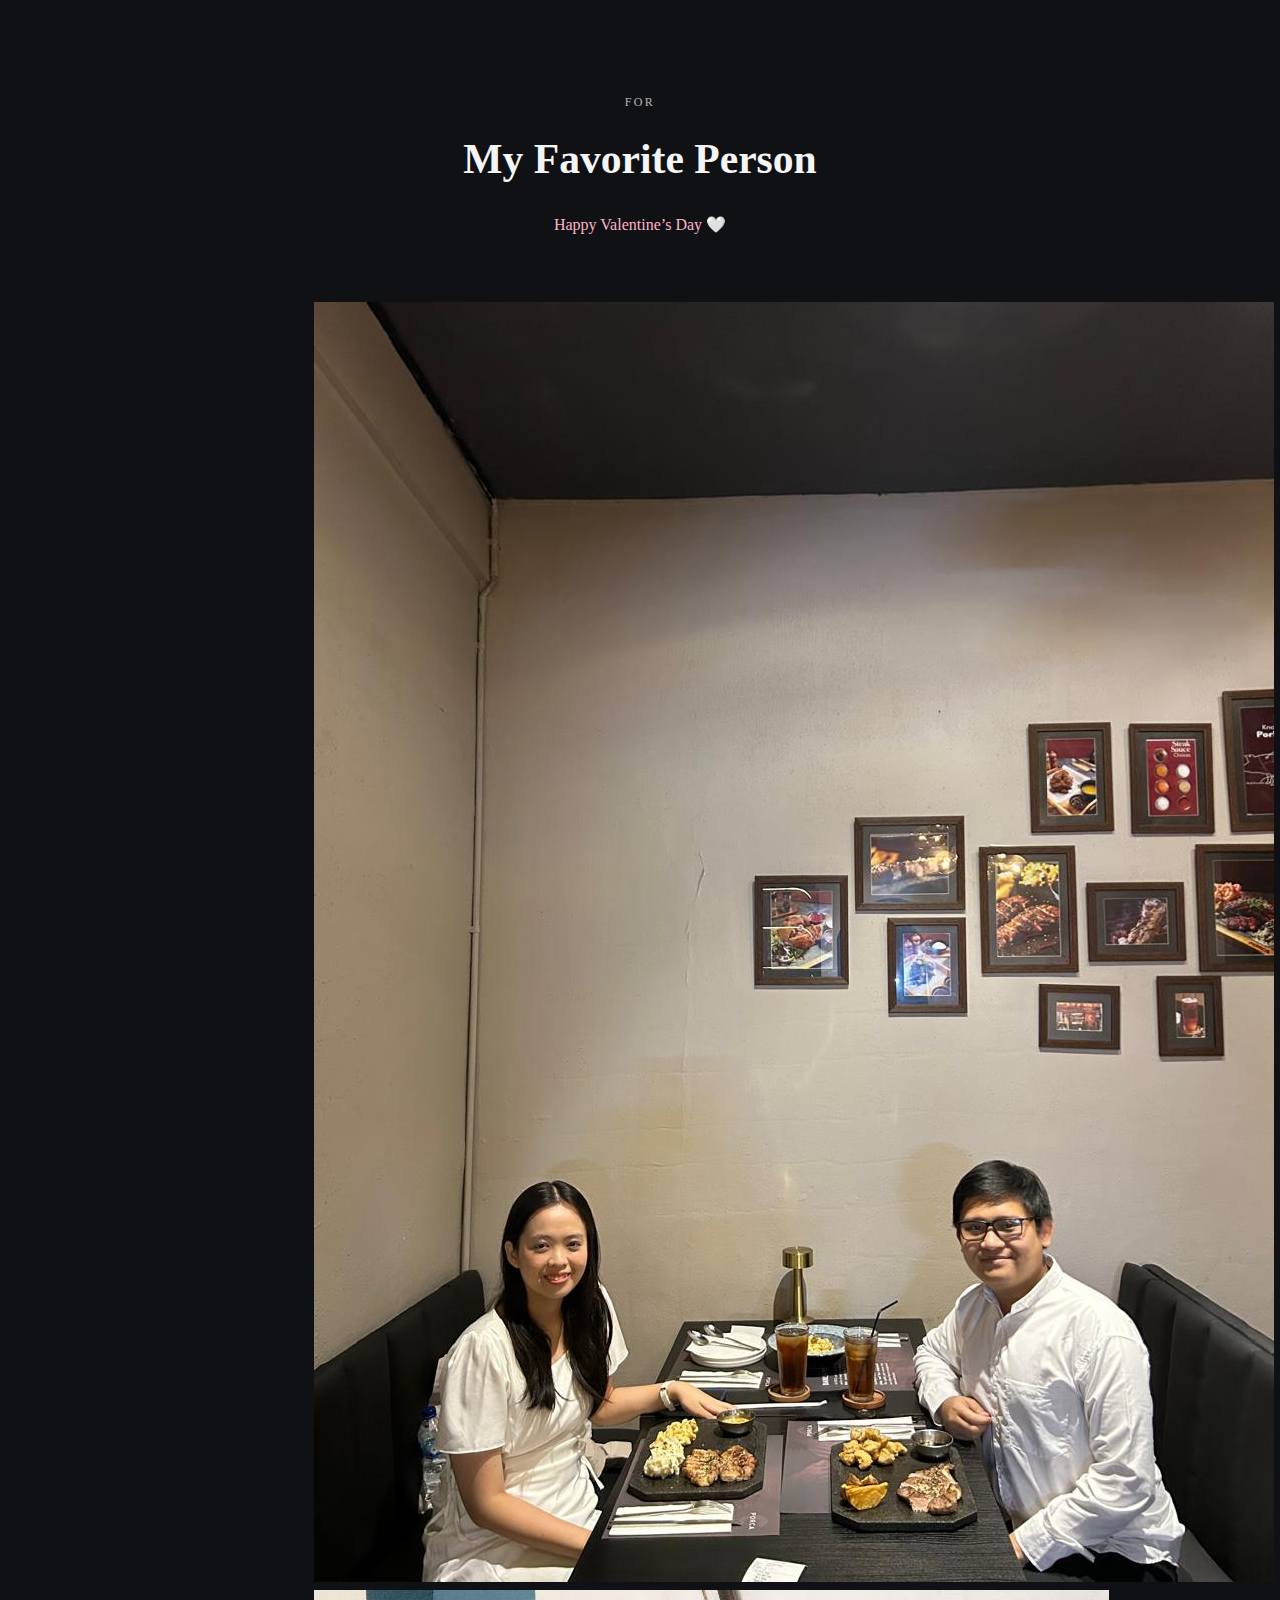
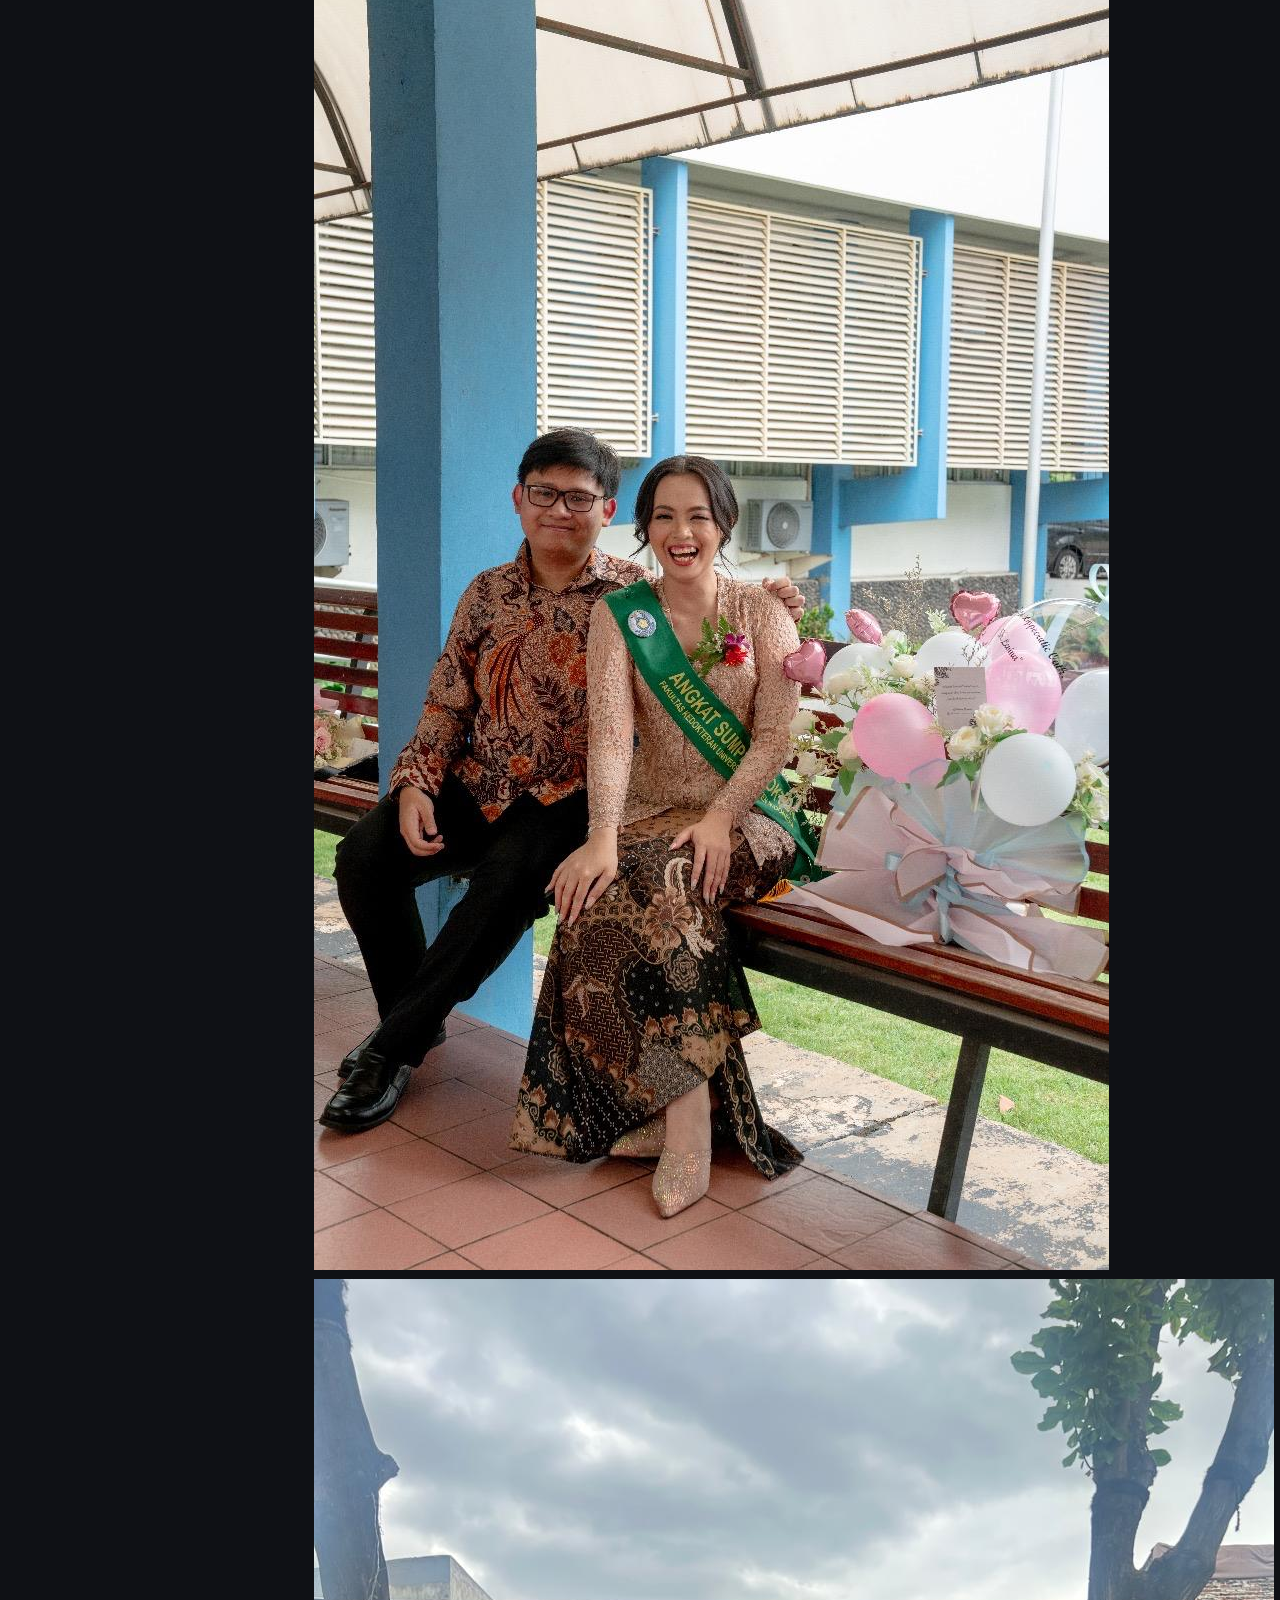
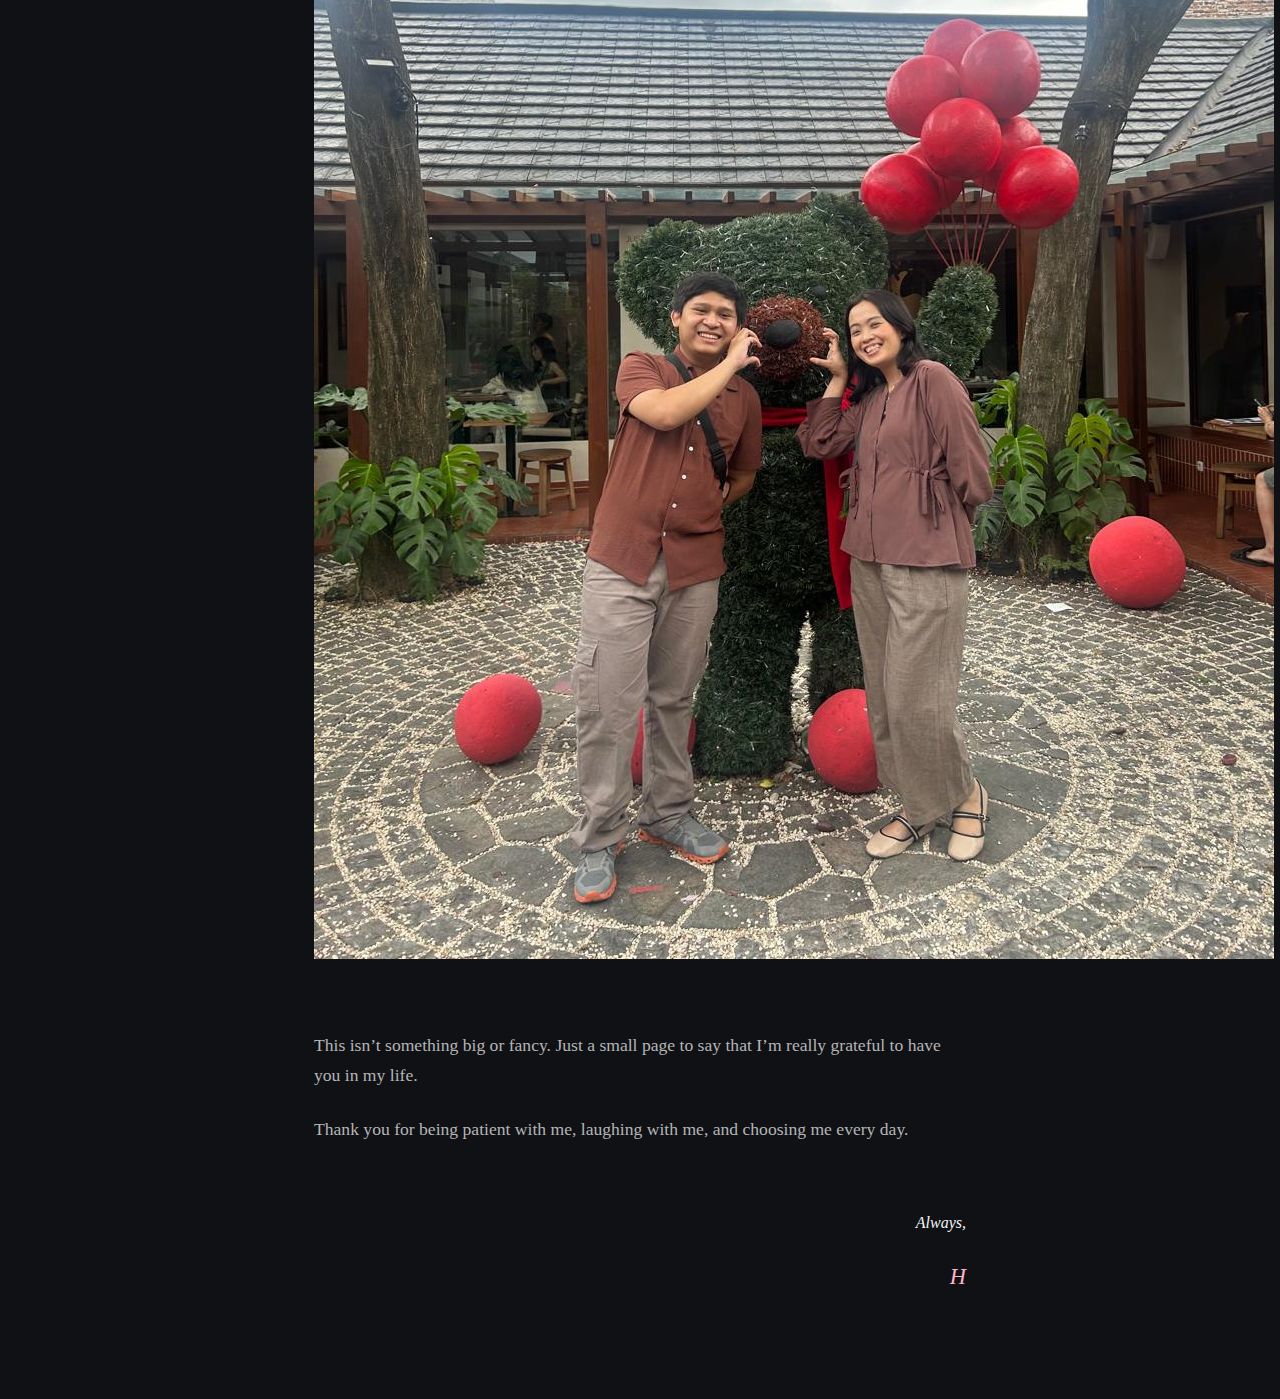
<file: projects/valentine-2026/index.html>
<!DOCTYPE html>
<html lang="en">
<head>
  <meta charset="UTF-8" />
  <meta name="viewport" content="width=device-width, initial-scale=1.0" />
  <title>For You</title>

  <link rel="stylesheet" href="style.css" />
</head>
<body>

  <main class="container">

    <!-- HERO -->
    <section class="hero">
      <p class="small">For</p>
      <h1>My Favorite Person</h1>
      <p class="subtitle">
        Happy Valentine’s Day 🤍
      </p>
    </section>

    <!-- MEMORY STRIP -->
    <section class="memories">
      <img src="assets/images/photo1.jpeg" alt="Memory 1" />
      <img src="assets/images/photo2.jpeg" alt="Memory 2" />
      <img src="assets/images/photo3.jpeg" alt="Memory 3" />
    </section>

    <!-- MESSAGE -->
    <section class="message">
      <p>
        This isn’t something big or fancy.
        Just a small page to say that I’m really
        grateful to have you in my life.
      </p>

      <p>
        Thank you for being patient with me,
        laughing with me, and choosing me
        every day.
      </p>
    </section>

    <!-- SIGN OFF -->
    <section class="sign">
      <p>Always,</p>
      <p class="name">H</p>
    </section>

  </main>

</body>
</html>
</file>
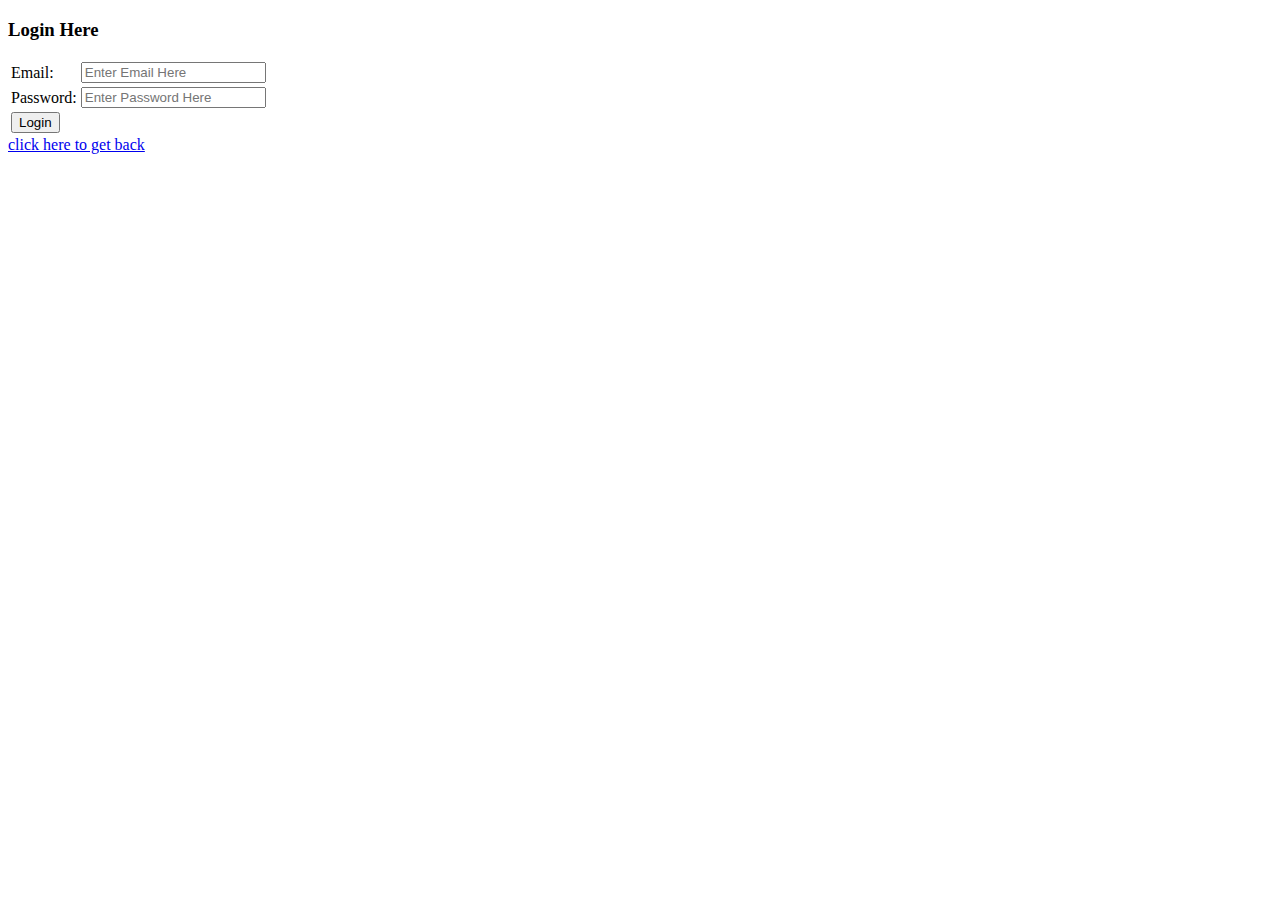
<file: login.html>
<!DOCTYPE html>
<html lang="en">
<head>
    <meta charset="UTF-8">
    <meta http-equiv="X-UA-Compatible" content="IE=edge">
    <meta name="viewport" content="width=device-width, initial-scale=1.0">
    <title>Login</title>

</head>
<body>
    <h3>Login Here</h3>
    <form id="form" action="" method="post">
        <table>
          <tr>
            <td>Email:</td>
            <td><input id="email" type="text" name="email" placeholder="Enter Email Here"></td>
          </tr>
          <tr>
            <td>Password:</td>
            <td><input id="password" type="password" name="password" placeholder="Enter Password Here"></td>
          </tr>
          
          <tr>
             <td><input type="submit" name="submit" value="Login"></td>
          </tr>
        </table>
    </form>
    <a href="./index_firebase.html">click here to get back</a>
</body>
<script src="./login.js"></script>
<script src="./jquery.js"></script>
</html>
</file>
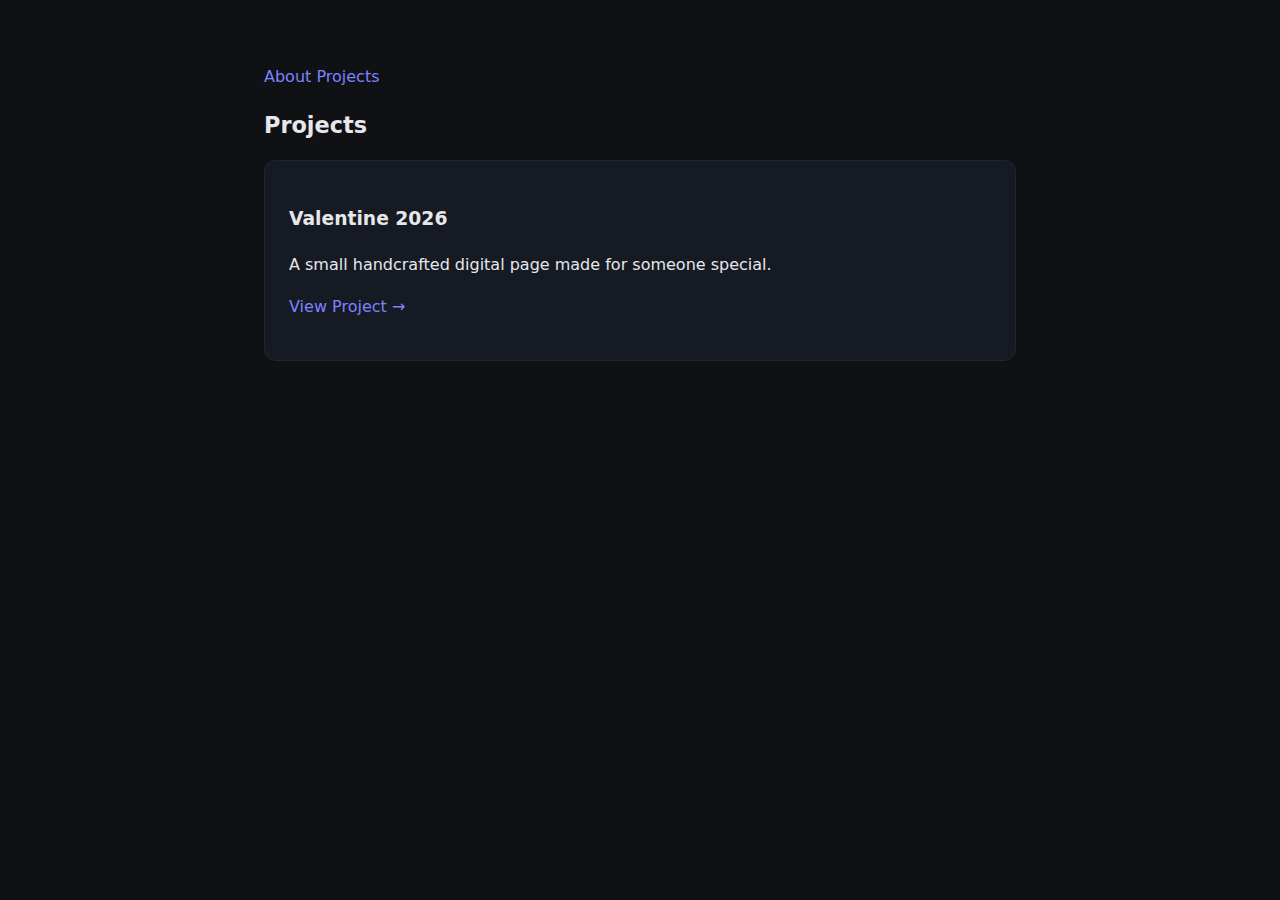
<file: projects.html>
<!DOCTYPE html>
<html lang="en">
<head>
  <meta charset="UTF-8" />
  <meta name="viewport" content="width=device-width, initial-scale=1.0" />
  <title>Projects – Hizkia</title>
  <link rel="stylesheet" href="style.css" />
</head>
<body>

  <main class="container">
    <nav>
      <a href="index.html">About</a>
      <a href="projects.html" class="active">Projects</a>
    </nav>

    <section>
    <h2>Projects</h2>

    <div class="card">
        <h3>Valentine 2026</h3>
        <p>
        A small handcrafted digital page made for someone special.
        </p>
        <p>
        <a href="projects/valentine-2026/">View Project →</a>
        </p>
    </div>

    </section>


  </main>

</body>
</html>
</file>
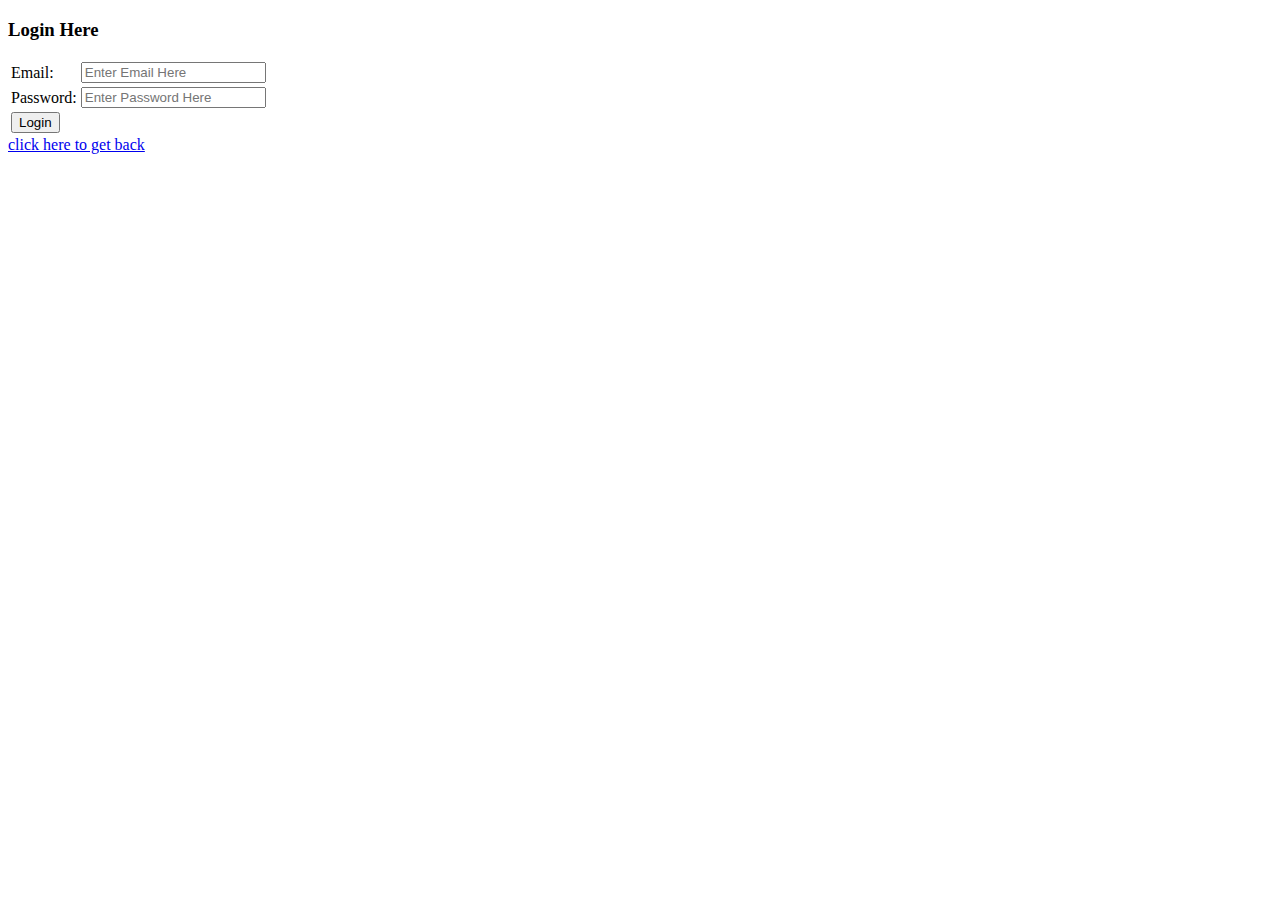
<file: update_about.html>
<!DOCTYPE html>
<html lang="en">
<head>
    <meta charset="UTF-8">
    <meta http-equiv="X-UA-Compatible" content="IE=edge">
    <meta name="viewport" content="width=device-width, initial-scale=1.0">
    <title>Login</title>

</head>
<body>
    <h3>Update About</h3>
    <form id="form" action="" method="post">
        <table>
          <tr>
            <td>New Description: </td>
            <td> <textarea id="description" name="description" rows="4" cols="50" value="insert description here"></textarea></td>
          </tr>
          <tr>
             <td><input type="submit" name="submit" value="submit"></td>
          </tr>
        </table>
    </form>
    <a href="./index_firebase.html">click here to get back</a>
</body>
<script src="./update_about.js"></script>
<script src="./jquery.js"></script>
</html>
</file>
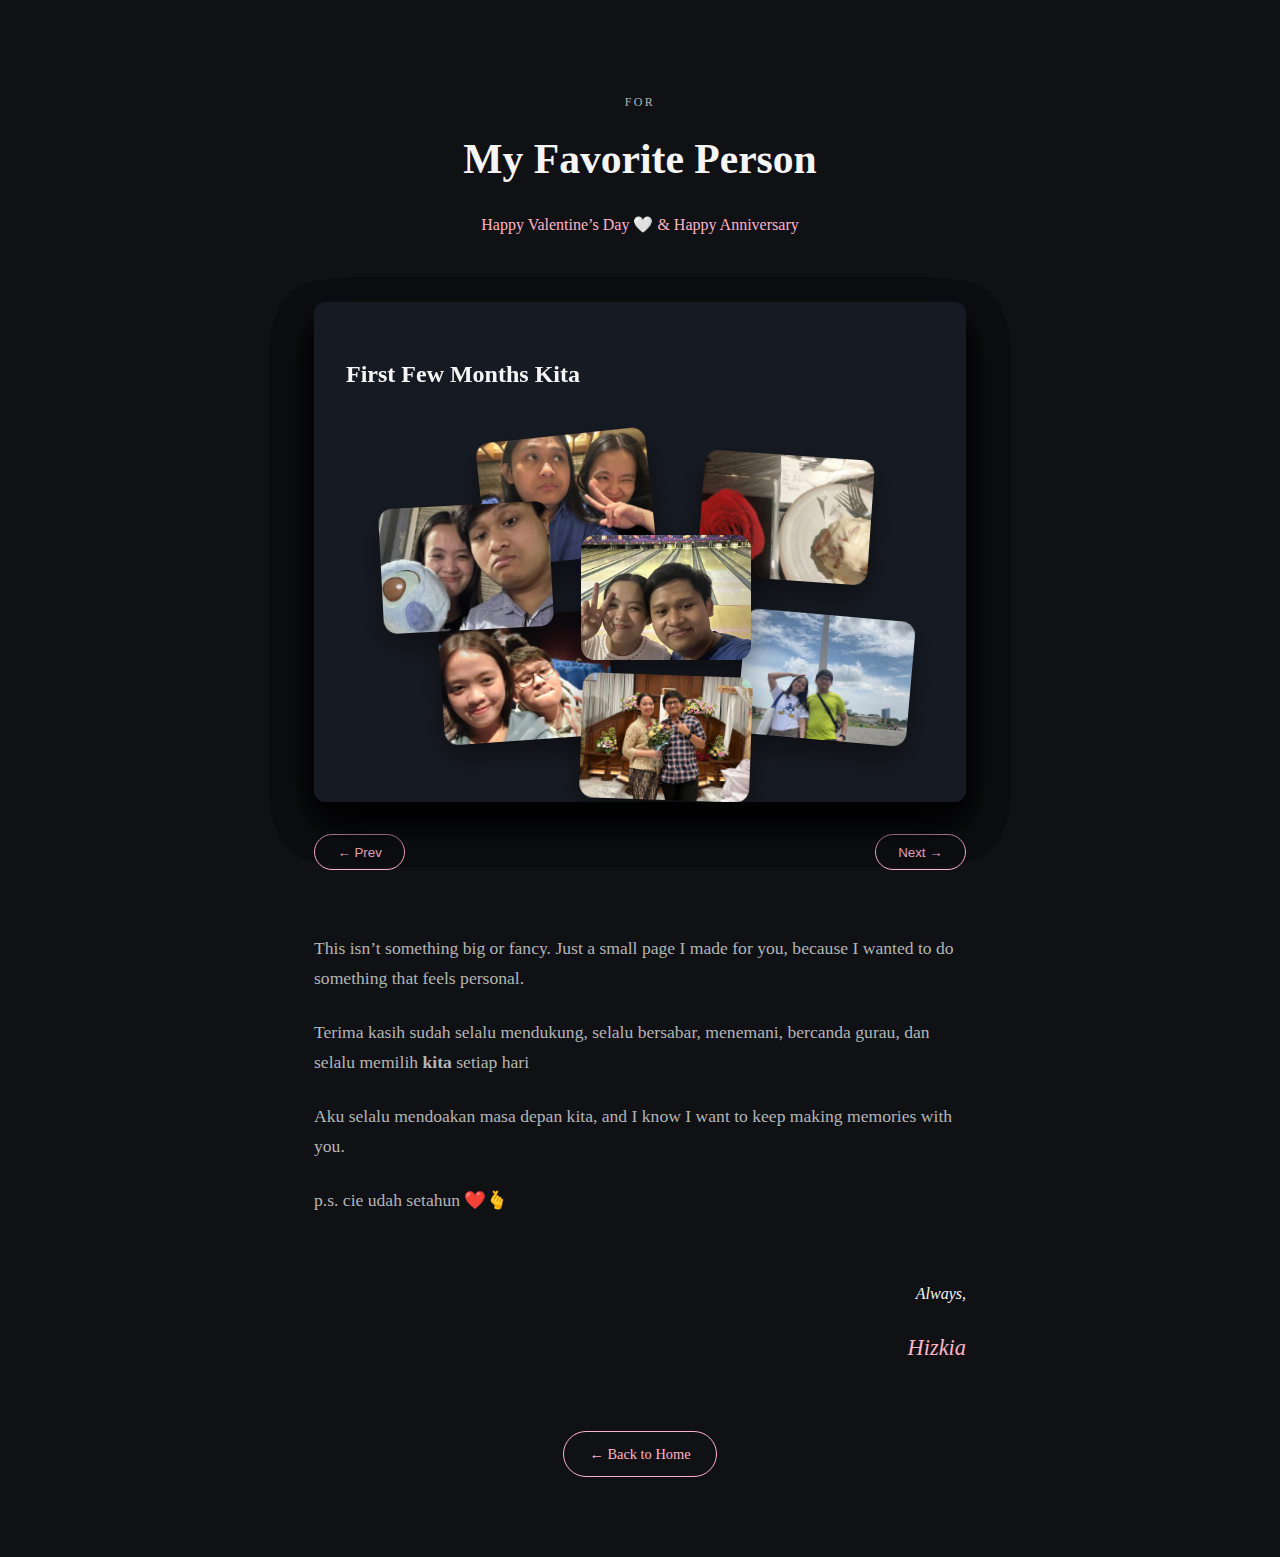
<file: projects/valentine-2026/main.html>
<!DOCTYPE html>
<html lang="en">
<head>
  <meta charset="UTF-8" />
  <meta name="viewport" content="width=device-width, initial-scale=1.0" />
  <title>For You</title>
  <link rel="stylesheet" href="style.css" />
</head>
<body class="book-page">

  <main class="container">

    <!-- HERO -->
    <section class="hero">
      <p class="small">For</p>
      <h1>My Favorite Person</h1>
      <p class="subtitle">Happy Valentine’s Day 🤍 & Happy Anniversary</p>
    </section>

    <!-- BOOK -->
    <section class="book-wrapper">
      <div class="book">

        <div class="page page-1" id="page1">
          <div class="front">
            <h2>First Few Months Kita</h2>
            <div class="photo-grid">
              <img src="assets/images/p1-1.jpeg" />
              <img src="assets/images/p1-2.jpeg" />
              <img src="assets/images/p1-3.jpeg" />
              <img src="assets/images/p1-4.jpeg" />
              <img src="assets/images/p1-5.jpeg" />
              <img src="assets/images/p1-6.jpeg" />
              <img src="assets/images/p1-7.jpeg" />
            </div>
          </div>
        </div>

        <div class="page page-2" id="page2">
          <div class="front">
            <h2>Growing Between the Months</h2>
            <div class="photo-grid">
              <img src="assets/images/p2-1.jpeg" />
              <img src="assets/images/p2-2.jpeg" />
              <img src="assets/images/p2-3.jpeg" />
              <img src="assets/images/p2-4.jpeg" />
              <img src="assets/images/p2-5.jpeg" />
              <img src="assets/images/p2-6.jpeg" />
              <img src="assets/images/p2-7.jpeg" />
            </div>
          </div>
        </div>

        <div class="page page-3" id="page3">
          <div class="front">
            <h2>Semakin Nyaman</h2>
            <div class="photo-grid">
              <img src="assets/images/p3-1.jpeg" />
              <img src="assets/images/p3-2.jpeg" />
              <img src="assets/images/p3-3.jpeg" />
              <img src="assets/images/p3-4.jpeg" />
              <img src="assets/images/p3-5.jpeg" />
              <img src="assets/images/p3-6.jpeg" />
              <img src="assets/images/p3-7.jpeg" />
            </div>
          </div>
        </div>

        <div class="page page-4" id="page4">
          <div class="front">
            <h2>Semakin Saling Kenal 🫰</h2>
            <div class="photo-grid">
              <img src="assets/images/p4-1.jpeg" />
              <img src="assets/images/p4-2.jpeg" />
              <img src="assets/images/p4-3.jpeg" />
              <img src="assets/images/p4-4.jpeg" />
              <img src="assets/images/p4-5.jpeg" />
              <img src="assets/images/p4-6.jpeg" />
              <img src="assets/images/p4-7.jpeg" />
            </div>
          </div>
        </div>

        <div class="page page-5" id="page5">
          <div class="front">
            <h2>Dan Bertumbuh dalam Kasih ❤️</h2>
            <div class="photo-grid">
              <img src="assets/images/p5-1.jpeg" />
              <img src="assets/images/p5-2.jpeg" />
              <img src="assets/images/p5-3.jpeg" />
              <img src="assets/images/p5-4.jpeg" />
              <img src="assets/images/p5-5.jpeg" />
              <img src="assets/images/p5-6.jpeg" />
              <img src="assets/images/p5-7.jpeg" />
            </div>
          </div>
        </div>
      </div>
      <!-- Controls -->
      <div class="controls">
        <button id="prevBtn">← Prev</button>
        <button id="nextBtn">Next →</button>
      </div>
    </section>


    <!-- MESSAGE BELOW BOOK -->
    <section class="message">
      <p>
        This isn’t something big or fancy.
        Just a small page I made for you,
        because I wanted to do something
        that feels personal.
      </p>

      <p>
        Terima kasih sudah selalu mendukung,
        selalu bersabar, menemani, bercanda gurau, 
        dan selalu memilih <b>kita</b> setiap hari
      </p>

      <p>
        Aku selalu mendoakan masa depan kita,
        and I know I want to keep making memories
        with you.
      </p>
      <p>p.s. cie udah setahun ❤️🫰</p>
    </section>

    <!-- SIGN -->
    <section class="sign">
      <p>Always,</p>
      <p class="name">Hizkia</p>
    </section>
    <div class="back-home">
      <a href="https://hizradit07.github.io/">← Back to Home</a>
    </div>
  </main>
  
  <script src="script.js"></script>
</body>
</html>
</file>
<file: projects/valentine-2026/style.css>
/* ============================= */
/* GLOBAL THEME                  */
/* ============================= */

:root {
  --bg: #0f1115;
  --surface: #161a22;
  --text-primary: #f5f5f5;
  --text-secondary: #b5b5b5;
  --accent: #ffb4c6;
}

* {
  box-sizing: border-box;
}

body {
  margin: 0;
  font-family: "Georgia", serif;
  background-color: var(--bg);
  color: var(--text-primary);
  line-height: 1.7;
  transition: opacity 0.5s ease;
  overflow-x: hidden;
}

.container {
  max-width: 700px;
  margin: 0 auto;
  padding: 5rem 1.5rem;
}

/* ============================= */
/* HERO                          */
/* ============================= */

.hero {
  text-align: center;
  margin-bottom: 4rem;
}

.hero .small {
  text-transform: uppercase;
  letter-spacing: 0.2em;
  color: var(--text-secondary);
  font-size: 0.75rem;
}

.hero h1 {
  font-size: 2.6rem;
  margin: 0.5rem 0;
}

.subtitle {
  color: var(--accent);
  font-size: 1rem;
}

/* ============================= */
/* MESSAGE & SIGN                */
/* ============================= */

.message {
  font-size: 1.1rem;
  color: var(--text-secondary);
  margin: 4rem 0;
}

.message p {
  margin-bottom: 1.5rem;
}

.sign {
  text-align: right;
  font-style: italic;
}

.sign .name {
  font-size: 1.4rem;
  color: var(--accent);
}

/* ============================= */
/* CONTROLS                      */
/* ============================= */

.controls {
  margin-top: 2rem;
  display: flex;
  justify-content: space-between;
}

.controls button {
  background: transparent;
  border: 1px solid var(--accent);
  color: var(--accent);
  padding: 0.6rem 1.4rem;
  border-radius: 999px;
  cursor: pointer;
  transition: background 0.3s ease, color 0.3s ease;
}

.controls button:hover {
  background: var(--accent);
  color: var(--bg);
}

/* ============================= */
/* BOOK (3D FLIP SYSTEM)         */
/* ============================= */

.book-wrapper {
  margin: 4rem auto;
  perspective: 2000px;
  max-width: 800px;
}

.book {
  position: relative;
  width: 100%;
  height: 500px;
}

.page {
  position: absolute;
  width: 100%;
  height: 100%;
  transform-origin: left;
  transform-style: preserve-3d;
  transition: transform 1s ease;
}

.page .front {
  position: absolute;
  width: 100%;
  height: 100%;
  background: var(--surface);
  padding: 2rem;
  border-radius: 12px;
  backface-visibility: hidden;
  box-shadow: 0 20px 40px rgba(0,0,0,0.4);
  overflow: hidden;
}

/* STACK ORDER */
#page1 { z-index: 5; }
#page2 { z-index: 4; }
#page3 { z-index: 3; }
#page4 { z-index: 2; }
#page5 { z-index: 1; }

.page.flipped {
  transform: rotateY(-180deg);
}

/* ============================= */
/* PHOTO GRID (CENTERED SYSTEM)  */
/* ============================= */

.photo-grid {
  position: relative;
  width: 100%;
  height: 360px;
  margin-top: 0.5rem;
  transform: translateX(-100px); 
}

.photo-grid img {
  position: absolute;
  width: 170px;
  height: 125px;
  object-fit: cover;
  border-radius: 14px;
  box-shadow: 0 12px 28px rgba(0,0,0,0.45);

  transition: 
    transform 0.7s cubic-bezier(0.19, 1, 0.22, 1),
    box-shadow 0.7s cubic-bezier(0.19, 1, 0.22, 1);

  will-change: transform;
}

.photo-grid img:hover {
  transform: scale(1.06); /* NO ROTATE */
  box-shadow: 0 22px 45px rgba(0,0,0,0.6);
  z-index: 10;
}



/* ================================================= */
/* PAGE 1 – CENTER ORBIT (early / playful)           */
/* ================================================= */
.page-1 .photo-grid {
  transform: translateX(-25px);
}

.page-1 .photo-grid img:nth-child(4) {
  top: 120px; left: 260px; transform: rotate(0deg); z-index: 3;
}

.page-1 .photo-grid img:nth-child(1) { top: 20px;  left: 160px; transform: rotate(-6deg); }
.page-1 .photo-grid img:nth-child(2) { top: 40px;  left: 380px; transform: rotate(4deg); }
.page-1 .photo-grid img:nth-child(3) { top: 200px; left: 120px; transform: rotate(-4deg); }
.page-1 .photo-grid img:nth-child(5) { top: 200px; left: 420px; transform: rotate(5deg); }
.page-1 .photo-grid img:nth-child(6) { top: 260px; left: 260px; transform: rotate(2deg); }
.page-1 .photo-grid img:nth-child(7) { top: 90px;  left: 60px;  transform: rotate(-3deg); }

/* ================================================= */
/* PAGE 2 – CENTERED & WARM                           */
/* ================================================= */

.page-2 .photo-grid img:nth-child(3) {
  top: 140px; left: 260px; transform: rotate(0deg); z-index: 3;
}

.page-2 .photo-grid img:nth-child(1) { top: 40px;  left: 140px; transform: rotate(-3deg); }
.page-2 .photo-grid img:nth-child(2) { top: 40px;  left: 380px; transform: rotate(3deg); }
.page-2 .photo-grid img:nth-child(4) { top: 200px; left: 420px; transform: rotate(4deg); }
.page-2 .photo-grid img:nth-child(5) { top: 260px; left: 260px; transform: rotate(-2deg); }
.page-2 .photo-grid img:nth-child(6) { top: 200px; left: 100px; transform: rotate(-4deg); }
.page-2 .photo-grid img:nth-child(7) { top: 100px; left: 520px; transform: rotate(2deg); }

/* ================================================= */
/* PAGE 3 – INTIMATE / CLOSE                          */
/* ================================================= */

.page-3 .photo-grid img:nth-child(7) {
  top: 140px; left: 260px; transform: rotate(0deg); z-index: 3;
}

.page-3 .photo-grid img:nth-child(1) { top: 40px;  left: 180px; transform: rotate(-2deg); }
.page-3 .photo-grid img:nth-child(2) { top: 40px;  left: 360px; transform: rotate(2deg); }
.page-3 .photo-grid img:nth-child(3) { top: 220px; left: 180px; transform: rotate(-3deg); }
.page-3 .photo-grid img:nth-child(4) { top: 220px; left: 360px; transform: rotate(3deg); }
.page-3 .photo-grid img:nth-child(5) { top: 140px; left: 80px;  transform: rotate(-4deg); }
.page-3 .photo-grid img:nth-child(6) { top: 140px; left: 520px; transform: rotate(4deg); }

/* ================================================= */
/* PAGE 4 – SLOW / REFLECTIVE                         */
/* ================================================= */
.page-4 .photo-grid {
  transform: translateX(-80px);
}


.page-4 .photo-grid img:nth-child(4) {
  top: 140px; left: 260px; transform: rotate(0deg); z-index: 3;
}

.page-4 .photo-grid img:nth-child(1) { top: 40px;  left: 120px; transform: rotate(-3deg); }
.page-4 .photo-grid img:nth-child(2) { top: 40px;  left: 420px; transform: rotate(3deg); }
.page-4 .photo-grid img:nth-child(3) { top: 240px; left: 140px; transform: rotate(-4deg); }
.page-4 .photo-grid img:nth-child(5) { top: 240px; left: 420px; transform: rotate(4deg); }
.page-4 .photo-grid img:nth-child(6) { top: 100px; left: 520px; transform: rotate(2deg); }
.page-4 .photo-grid img:nth-child(7) { top: 100px; left: 60px;  transform: rotate(-2deg); }

/* ================================================= */
/* PAGE 5 – EMOTIONAL CLOSURE                         */
/* ================================================= */

.page-5 .photo-grid img:nth-child(3) {
  top: 140px; left: 260px; transform: rotate(0deg); z-index: 3;
}

.page-5 .photo-grid img:nth-child(1) { top: 40px;  left: 180px; transform: rotate(-2deg); }
.page-5 .photo-grid img:nth-child(2) { top: 40px;  left: 360px; transform: rotate(2deg); }
.page-5 .photo-grid img:nth-child(4) { top: 240px; left: 180px; transform: rotate(-3deg); }
.page-5 .photo-grid img:nth-child(5) { top: 240px; left: 360px; transform: rotate(3deg); }
.page-5 .photo-grid img:nth-child(6) { top: 100px; left: 80px;  transform: rotate(-4deg); }
.page-5 .photo-grid img:nth-child(7) { top: 100px; left: 520px; transform: rotate(4deg); }



.back-home {
  margin-top: 4rem;
  text-align: center;
}

.back-home a {
  display: inline-block;
  padding: 0.6rem 1.6rem;
  border: 1px solid var(--accent);
  border-radius: 999px;
  color: var(--accent);
  text-decoration: none;
  font-size: 0.9rem;
  transition: background 0.3s ease, color 0.3s ease;
}

.back-home a:hover {
  background: var(--accent);
  color: var(--bg);
}


/* ============================= */
/* QUESTION PAGE                 */
/* ============================= */

.question-page {
  display: flex;
  align-items: center;
  justify-content: center;
  min-height: 100vh;
  background: var(--bg);
  text-align: center;
  padding: 2rem;
}

.question-container {
  background: var(--surface);
  padding: 3rem 3.5rem;
  border-radius: 18px;
  box-shadow: 0 30px 60px rgba(0,0,0,0.45);
  max-width: 500px;
  width: 100%;
}

.question-container h1 {
  font-size: 2rem;
  margin-bottom: 2.5rem;
  color: var(--text-primary);
}

/* ============================= */
/* BUTTONS                       */
/* ============================= */

.buttons {
  display: flex;
  justify-content: center;
  gap: 1.5rem;
}

.buttons button {
  padding: 0.9rem 2rem;
  font-size: 1rem;
  border-radius: 999px;
  border: none;
  cursor: pointer;
  font-family: inherit;
  transition: 
    transform 0.25s ease,
    box-shadow 0.25s ease,
    background 0.25s ease;
}

/* YES BUTTON */
#yesBtn {
  background: var(--accent);
  color: #111;
  box-shadow: 0 10px 25px rgba(0,0,0,0.35);
}

#yesBtn:hover {
  transform: translateY(-4px) scale(1.05);
  box-shadow: 0 18px 35px rgba(0,0,0,0.5);
}

/* NO BUTTON */
#noBtn {
  background: #2a2a2a;
  color: var(--text-secondary);
}

#noBtn:hover {
  transform: translateY(-4px);
  background: #333;
  color: var(--text-primary);
}
</file>
<file: style.css>
:root {
  --bg: #0f1115;
  --surface: #161a22;
  --surface-hover: #1c212b;
  --text-primary: #e6e6eb;
  --text-secondary: #a1a1aa;
  --accent: #7c83ff;
  --border: #222633;
}

* {
  box-sizing: border-box;
}

body {
  margin: 0;
  font-family: system-ui, -apple-system, BlinkMacSystemFont, "Segoe UI",
               sans-serif;
  background-color: var(--bg);
  color: var(--text-primary);
  line-height: 1.6;
}

a {
  color: var(--accent);
  text-decoration: none;
}

a:hover {
  text-decoration: none;
}

/* container */
.container {
  max-width: 800px;
  margin: 0 auto;
  padding: 4rem 1.5rem;
}

/* ========================= */
/* NAV (new styled version)  */
/* ========================= */

.nav {
  display: flex;
  justify-content: center;
  margin-bottom: 3rem;
}

.nav-links {
  display: flex;
  gap: 2rem;
}

.nav-link {
  position: relative;
  text-decoration: none;
  color: var(--text-secondary);
  font-weight: 500;
  padding: 0.4rem 0;
  transition: color 0.25s ease;
}

.nav-link:hover {
  color: var(--text-primary);
}

.nav-link.active {
  color: var(--accent);
}

/* underline animation */
.nav-link::after {
  content: "";
  position: absolute;
  left: 0;
  bottom: -4px;
  width: 0%;
  height: 2px;
  background: var(--accent);
  transition: width 0.25s ease;
}

.nav-link:hover::after {
  width: 100%;
}

.nav-link.active::after {
  width: 100%;
}

/* ========================= */
/* Sections                  */
/* ========================= */

section {
  margin-bottom: 3rem;
}

h1 {
  font-size: 2.4rem;
  margin-bottom: 0.5rem;
}

h2 {
  font-size: 1.4rem;
  margin-bottom: 1rem;
}

.tagline {
  color: var(--text-secondary);
  font-size: 1.1rem;
}

/* ========================= */
/* Cards (refined version)   */
/* ========================= */

.card {
  background-color: var(--surface);
  padding: 1.5rem;
  border-radius: 12px;
  margin-bottom: 1.5rem;
  border: 1px solid var(--border);
  transition: background-color 0.25s ease, border-color 0.25s ease;
}

.card:hover {
  background-color: var(--surface-hover);
  border-color: var(--accent);
}
</file>
